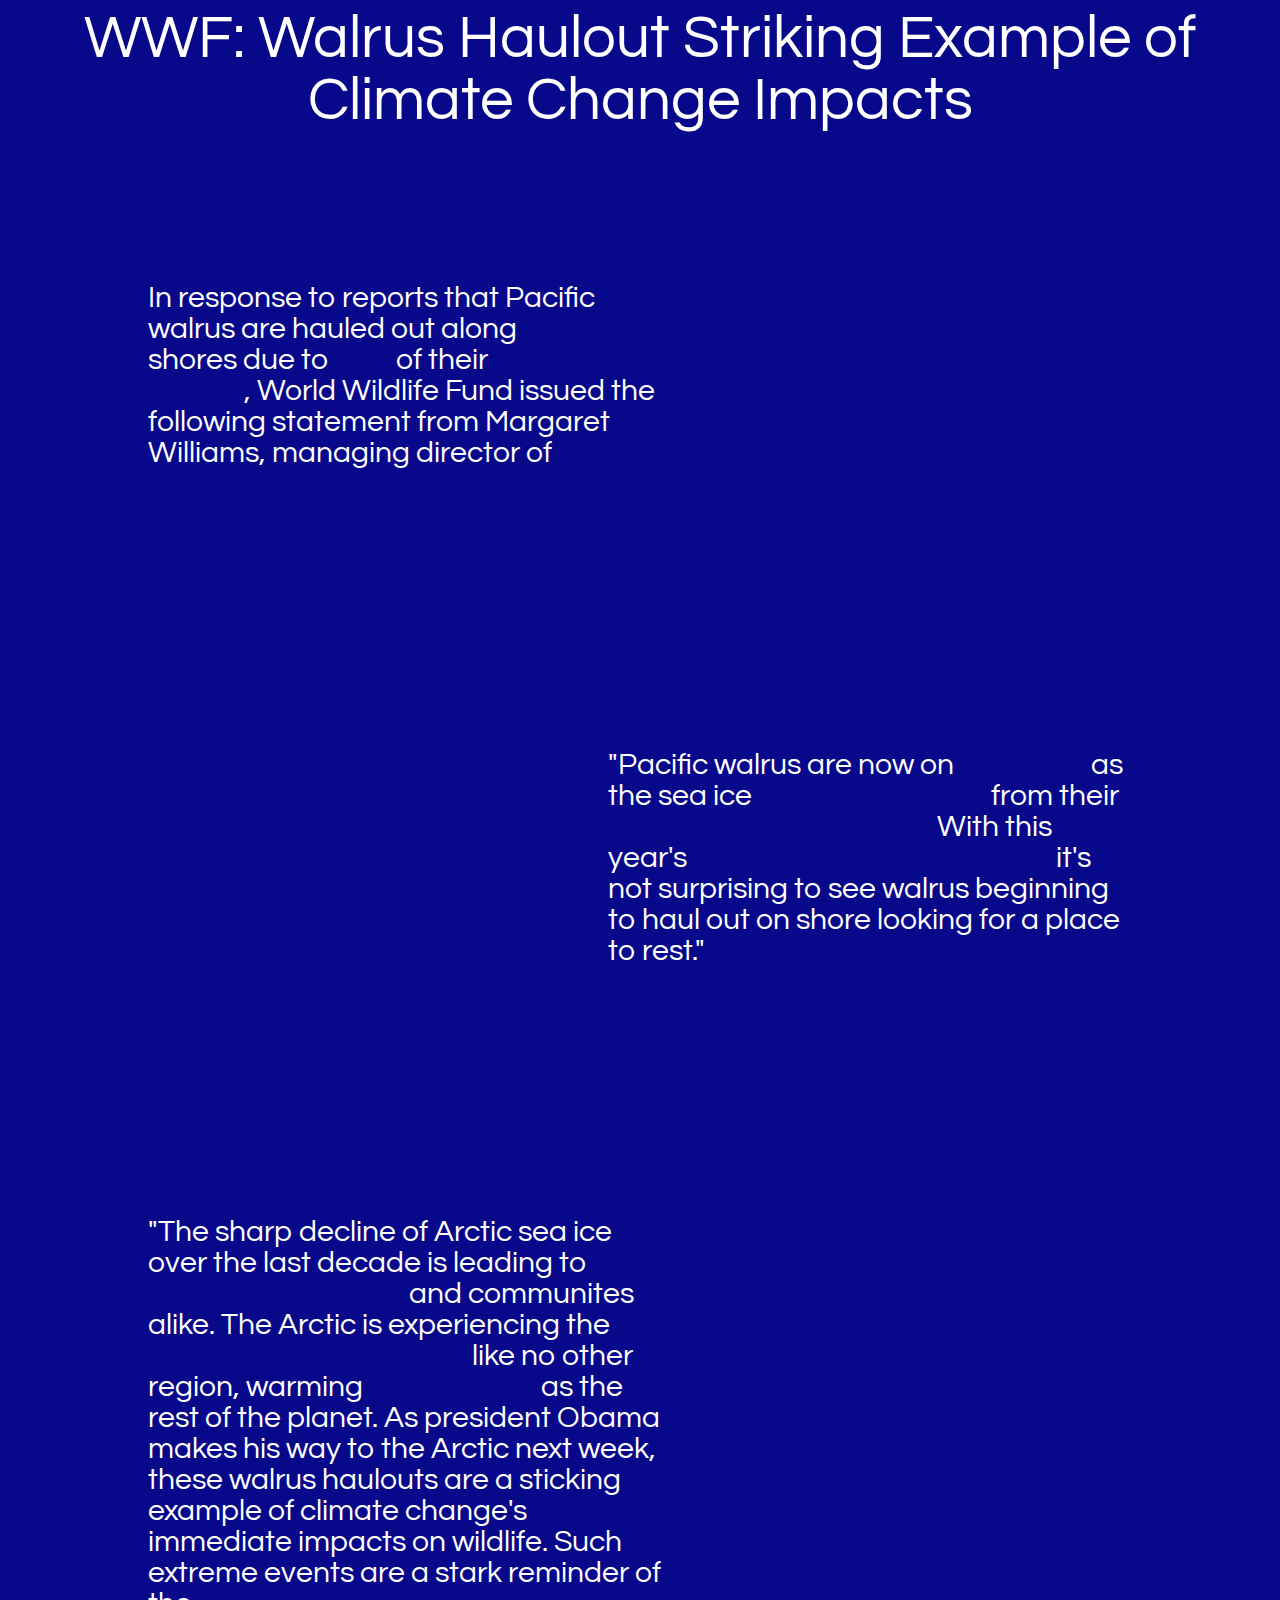
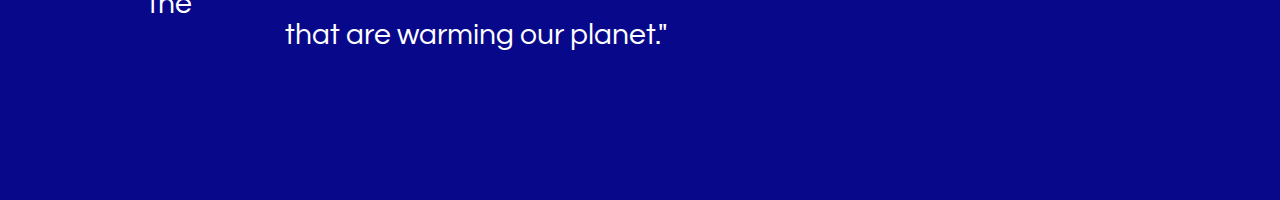
<file: a.html>
<!DOCTYPE html>

<head>
  <title>WWF: Walrus Haulout Striking Example of Climate Change Impacts</title>
  <link rel="stylesheet" href="pressrelease2.css">
</head>

<body>
  <div class="header">
WWF: Walrus Haulout Striking Example of Climate Change Impacts  </div>
 
  <div class="paragraph1">
  <div>
    In response to reports that Pacific walrus are hauled out along <a href="file:///Users/Erin/Desktop/Press%20Release%20Nonlinear/alaska.html">Alaska's </a>shores due to <a href="file:///Users/Erin/Desktop/Press%20Release%20Nonlinear/c.html">lack</a> of their <a href="file:///Users/Erin/Desktop/Press%20Release%20Nonlinear/d.html">sea ice habitat</a>, World Wildlife Fund issued the following statement from Margaret Williams, managing director of <a href="file:///Users/Erin/Desktop/Press%20Release%20Nonlinear/e.html">US Arctic programs:</a></div>
  </div>

 <div class="paragraph2">
    <div>
      "Pacific walrus are now on <a href="file:///Users/Erin/Desktop/Press%20Release%20Nonlinear/f.html">the move</a> as the sea ice <a href="file:///Users/Erin/Desktop/Press%20Release%20Nonlinear/g.html">has disappeared</a> from their <a href="file:///Users/Erin/Desktop/Press%20Release%20Nonlinear/f.html">preferred feeding areas.</a>  With this year's <a href="file:///Users/Erin/Desktop/Press%20Release%20Nonlinear/h.html">low summer sea ice extent,</a>  it's not surprising to see walrus beginning to haul out on shore looking for a place to rest."
    </div>
 </div>

  <div class="paragraph3">
    <div>
      "The sharp decline of Arctic sea ice over the last decade is leading to <a href="file:///Users/Erin/Desktop/Press%20Release%20Nonlinear/i.html">major changes for wildlife</a> and communites alike. The Arctic is experiencing the <a href="file:///Users/Erin/Desktop/Press%20Release%20Nonlinear/j.html">brunt of climate change</a> like no other region, warming<a href="file:///Users/Erin/Desktop/Press%20Release%20Nonlinear/k.html"> twice as fast</a> as the rest of the planet. As president Obama makes his way to the Arctic next week, these walrus haulouts are a sticking example of climate change's immediate impacts on wildlife. Such extreme events are a stark reminder of the <a href="file:///Users/Erin/Desktop/Press%20Release%20Nonlinear/l.html">urgent need to rachet down the emissions</a> that are warming our planet."

    </div>
 </div>




<script src="https://code.jquery.com/jquery-2.2.0.min.js">
</script>
<script>

  $(function() {

    $("a:link").addClass("faded");

  });

</script>


<!--
<script>
$('.paragraph2').click(function() {
$('.paragraph2').toggleClass();
});
</script>

<script>
$('.paragraph2').click(function() {
$('.paragraph2').animate({
   opacity: 0 
   left: "+=50",
   height: "toggle"
   },5000, function() {
  });
});
</script>


<script>
$(".paragraph1:contains('Pacific walrus')").html(function(_, html) {
   return html.replace(/(Pacific walrus)/g, '<span class="smallcaps">$1</span>');
});
</script>
-->

</body>
</file>
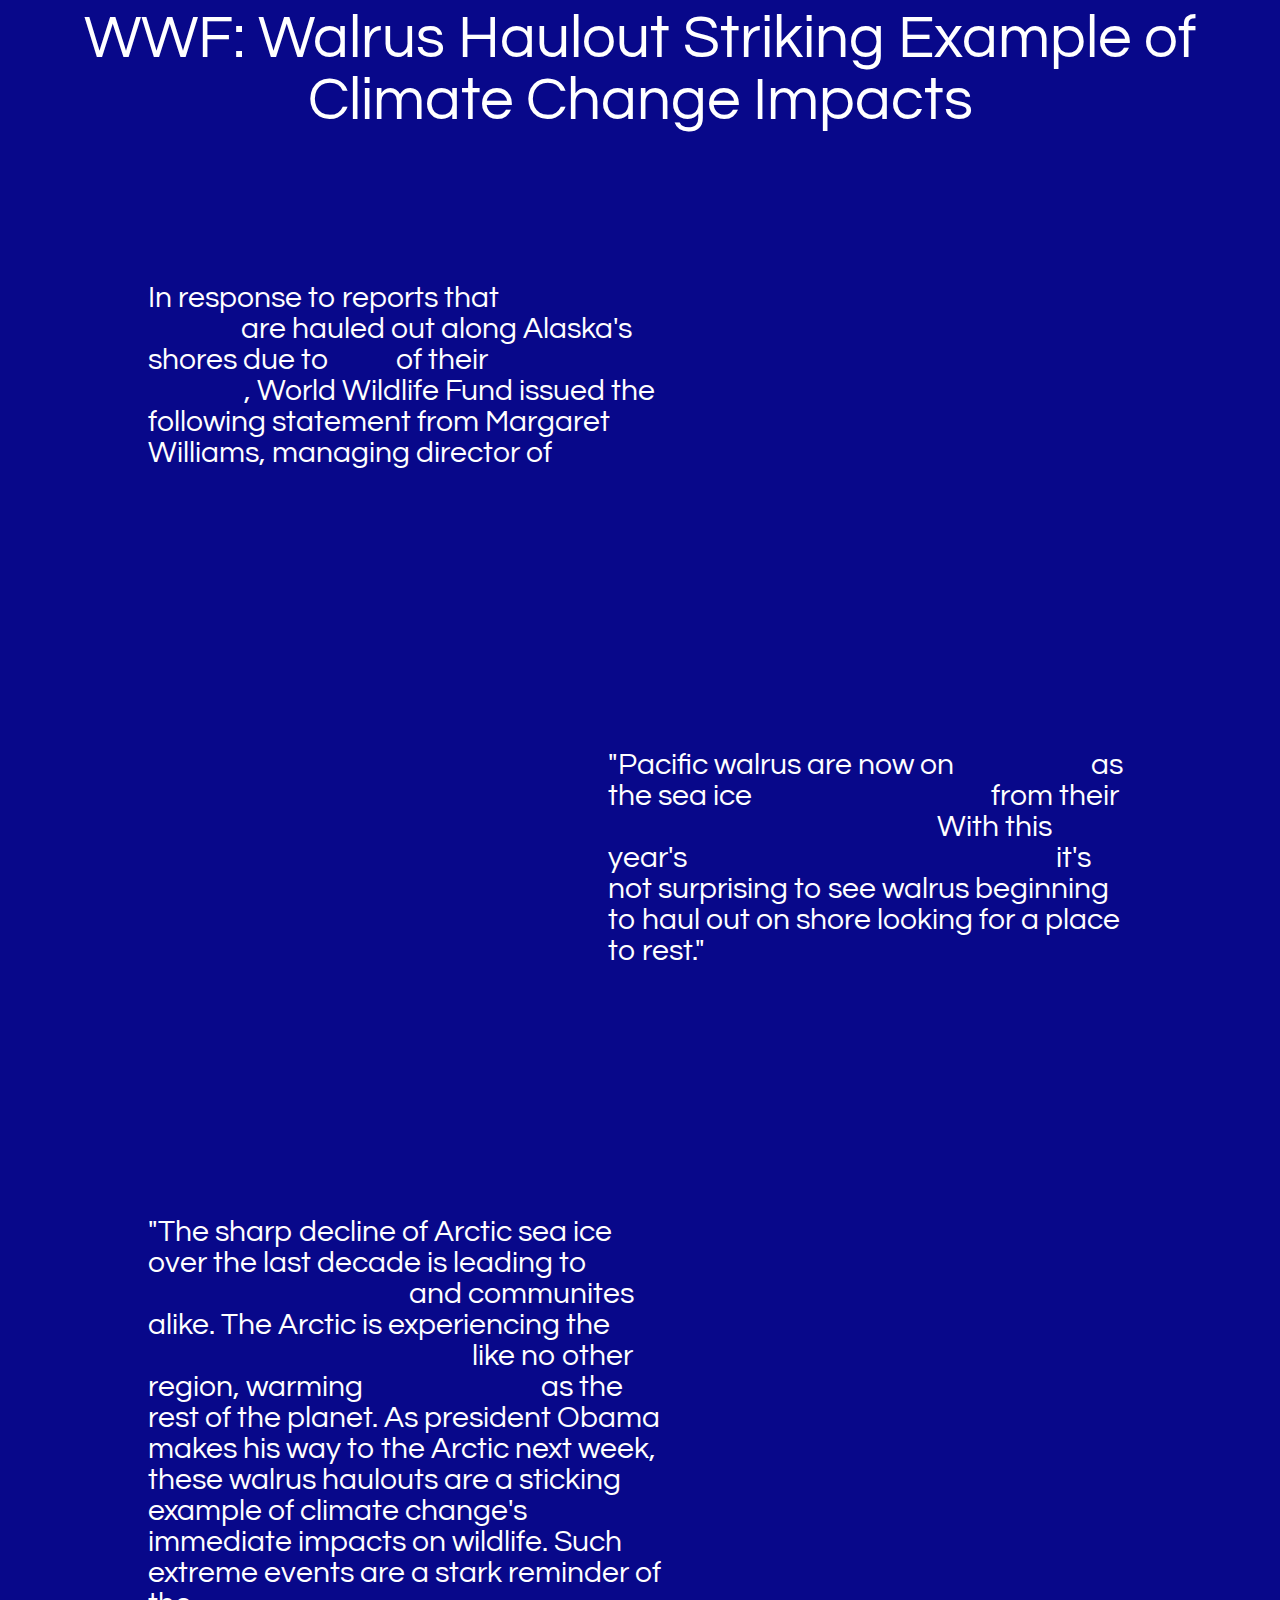
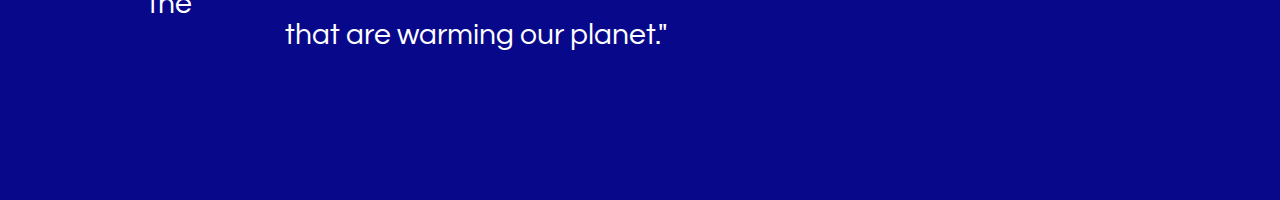
<file: alaska.html>
<!DOCTYPE html>

<head>
  <title>WWF: Walrus Haulout Striking Example of Climate Change Impacts</title>
  <link rel="stylesheet" href="pressrelease2.css">
</head>

<body>
  <div class="header">
WWF: Walrus Haulout Striking Example of Climate Change Impacts  </div>
 
  <div class="paragraph1">
  <div>
    In response to reports that <a href="file:///Users/Erin/Desktop/Press%20Release%20Nonlinear/a.html">Pacific walrus</a> are hauled out along Alaska's shores due to <a href="file:///Users/Erin/Desktop/Press%20Release%20Nonlinear/c.html">lack</a> of their <a href="file:///Users/Erin/Desktop/Press%20Release%20Nonlinear/d.html">sea ice habitat</a>, World Wildlife Fund issued the following statement from Margaret Williams, managing director of <a href="file:///Users/Erin/Desktop/Press%20Release%20Nonlinear/e.html">US Arctic programs:</a></div>
  </div>

 <div class="paragraph2">
    <div>
      "Pacific walrus are now on <a href="file:///Users/Erin/Desktop/Press%20Release%20Nonlinear/f.html">the move</a> as the sea ice <a href="file:///Users/Erin/Desktop/Press%20Release%20Nonlinear/g.html">has disappeared</a> from their <a href="file:///Users/Erin/Desktop/Press%20Release%20Nonlinear/f.html">preferred feeding areas.</a>  With this year's <a href="file:///Users/Erin/Desktop/Press%20Release%20Nonlinear/h.html">low summer sea ice extent,</a>  it's not surprising to see walrus beginning to haul out on shore looking for a place to rest."
    </div>
 </div>

  <div class="paragraph3">
    <div>
      "The sharp decline of Arctic sea ice over the last decade is leading to <a href="file:///Users/Erin/Desktop/Press%20Release%20Nonlinear/i.html">major changes for wildlife</a> and communites alike. The Arctic is experiencing the <a href="file:///Users/Erin/Desktop/Press%20Release%20Nonlinear/j.html">brunt of climate change</a> like no other region, warming<a href="file:///Users/Erin/Desktop/Press%20Release%20Nonlinear/k.html"> twice as fast</a> as the rest of the planet. As president Obama makes his way to the Arctic next week, these walrus haulouts are a sticking example of climate change's immediate impacts on wildlife. Such extreme events are a stark reminder of the <a href="file:///Users/Erin/Desktop/Press%20Release%20Nonlinear/l.html">urgent need to rachet down the emissions</a> that are warming our planet."

    </div>
 </div>




<script src="https://code.jquery.com/jquery-2.2.0.min.js">
</script>
<script>

  $(function() {

    $("a:link").addClass("faded");

  });

</script>


<!--
<script>
$('.paragraph2').click(function() {
$('.paragraph2').toggleClass();
});
</script>

<script>
$('.paragraph2').click(function() {
$('.paragraph2').animate({
   opacity: 0 
   left: "+=50",
   height: "toggle"
   },5000, function() {
  });
});
</script>


<script>
$(".paragraph1:contains('Pacific walrus')").html(function(_, html) {
   return html.replace(/(Pacific walrus)/g, '<span class="smallcaps">$1</span>');
});
</script>
-->

</body>
</file>
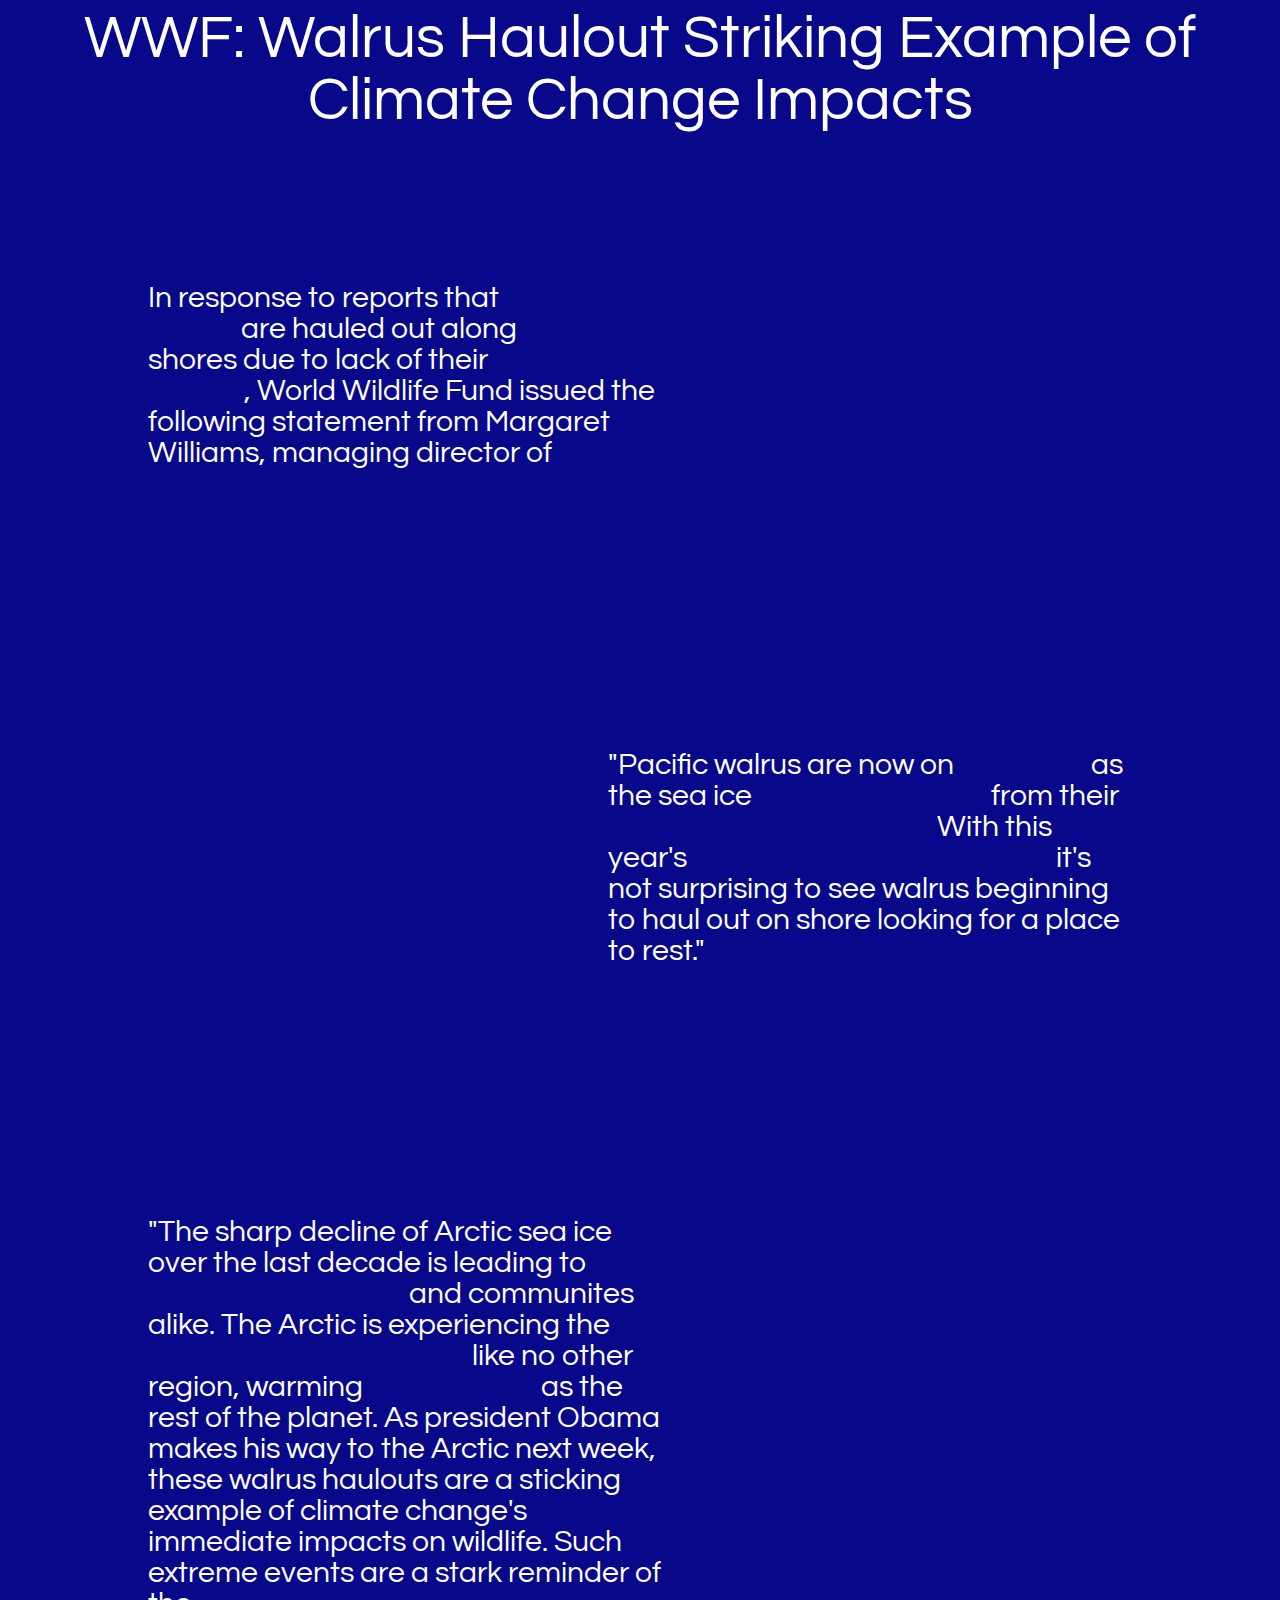
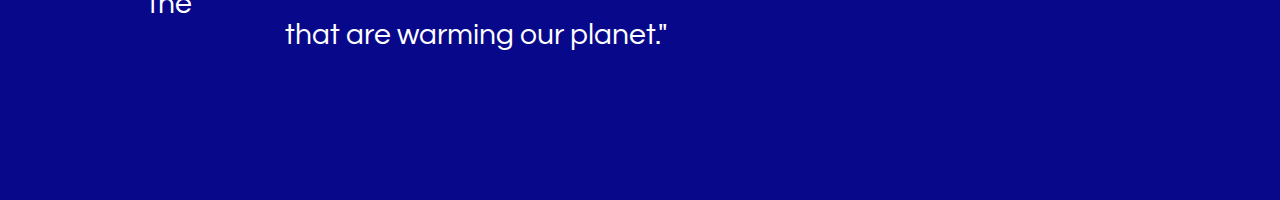
<file: c.html>
<!DOCTYPE html>

<head>
  <title>WWF: Walrus Haulout Striking Example of Climate Change Impacts</title>
  <link rel="stylesheet" href="pressrelease2.css">
</head>

<body>
  <div class="header">
WWF: Walrus Haulout Striking Example of Climate Change Impacts  </div>
 
  <div class="paragraph1">
  <div>
    In response to reports that <a href="file:///Users/Erin/Desktop/Press%20Release%20Nonlinear/a.html">Pacific walrus</a> are hauled out along <a href="file:///Users/Erin/Desktop/Press%20Release%20Nonlinear/alaska.html">Alaska's </a>shores due to lack of their <a href="file:///Users/Erin/Desktop/Press%20Release%20Nonlinear/d.html">sea ice habitat</a>, World Wildlife Fund issued the following statement from Margaret Williams, managing director of <a href="file:///Users/Erin/Desktop/Press%20Release%20Nonlinear/e.html">US Arctic programs:</a></div>
  </div>

 <div class="paragraph2">
    <div>
      "Pacific walrus are now on <a href="file:///Users/Erin/Desktop/Press%20Release%20Nonlinear/f.html">the move</a> as the sea ice <a href="file:///Users/Erin/Desktop/Press%20Release%20Nonlinear/g.html">has disappeared</a> from their <a href="file:///Users/Erin/Desktop/Press%20Release%20Nonlinear/f.html">preferred feeding areas.</a>  With this year's <a href="file:///Users/Erin/Desktop/Press%20Release%20Nonlinear/h.html">low summer sea ice extent,</a>  it's not surprising to see walrus beginning to haul out on shore looking for a place to rest."
    </div>
 </div>

  <div class="paragraph3">
    <div>
      "The sharp decline of Arctic sea ice over the last decade is leading to <a href="file:///Users/Erin/Desktop/Press%20Release%20Nonlinear/i.html">major changes for wildlife</a> and communites alike. The Arctic is experiencing the <a href="file:///Users/Erin/Desktop/Press%20Release%20Nonlinear/j.html">brunt of climate change</a> like no other region, warming<a href="file:///Users/Erin/Desktop/Press%20Release%20Nonlinear/k.html"> twice as fast</a> as the rest of the planet. As president Obama makes his way to the Arctic next week, these walrus haulouts are a sticking example of climate change's immediate impacts on wildlife. Such extreme events are a stark reminder of the <a href="file:///Users/Erin/Desktop/Press%20Release%20Nonlinear/l.html">urgent need to rachet down the emissions</a> that are warming our planet."

    </div>
 </div>




<script src="https://code.jquery.com/jquery-2.2.0.min.js">
</script>
<script>

  $(function() {

    $("a:link").addClass("faded");

  });

</script>


<!--
<script>
$('.paragraph2').click(function() {
$('.paragraph2').toggleClass();
});
</script>

<script>
$('.paragraph2').click(function() {
$('.paragraph2').animate({
   opacity: 0 
   left: "+=50",
   height: "toggle"
   },5000, function() {
  });
});
</script>


<script>
$(".paragraph1:contains('Pacific walrus')").html(function(_, html) {
   return html.replace(/(Pacific walrus)/g, '<span class="smallcaps">$1</span>');
});
</script>
-->

</body>
</file>
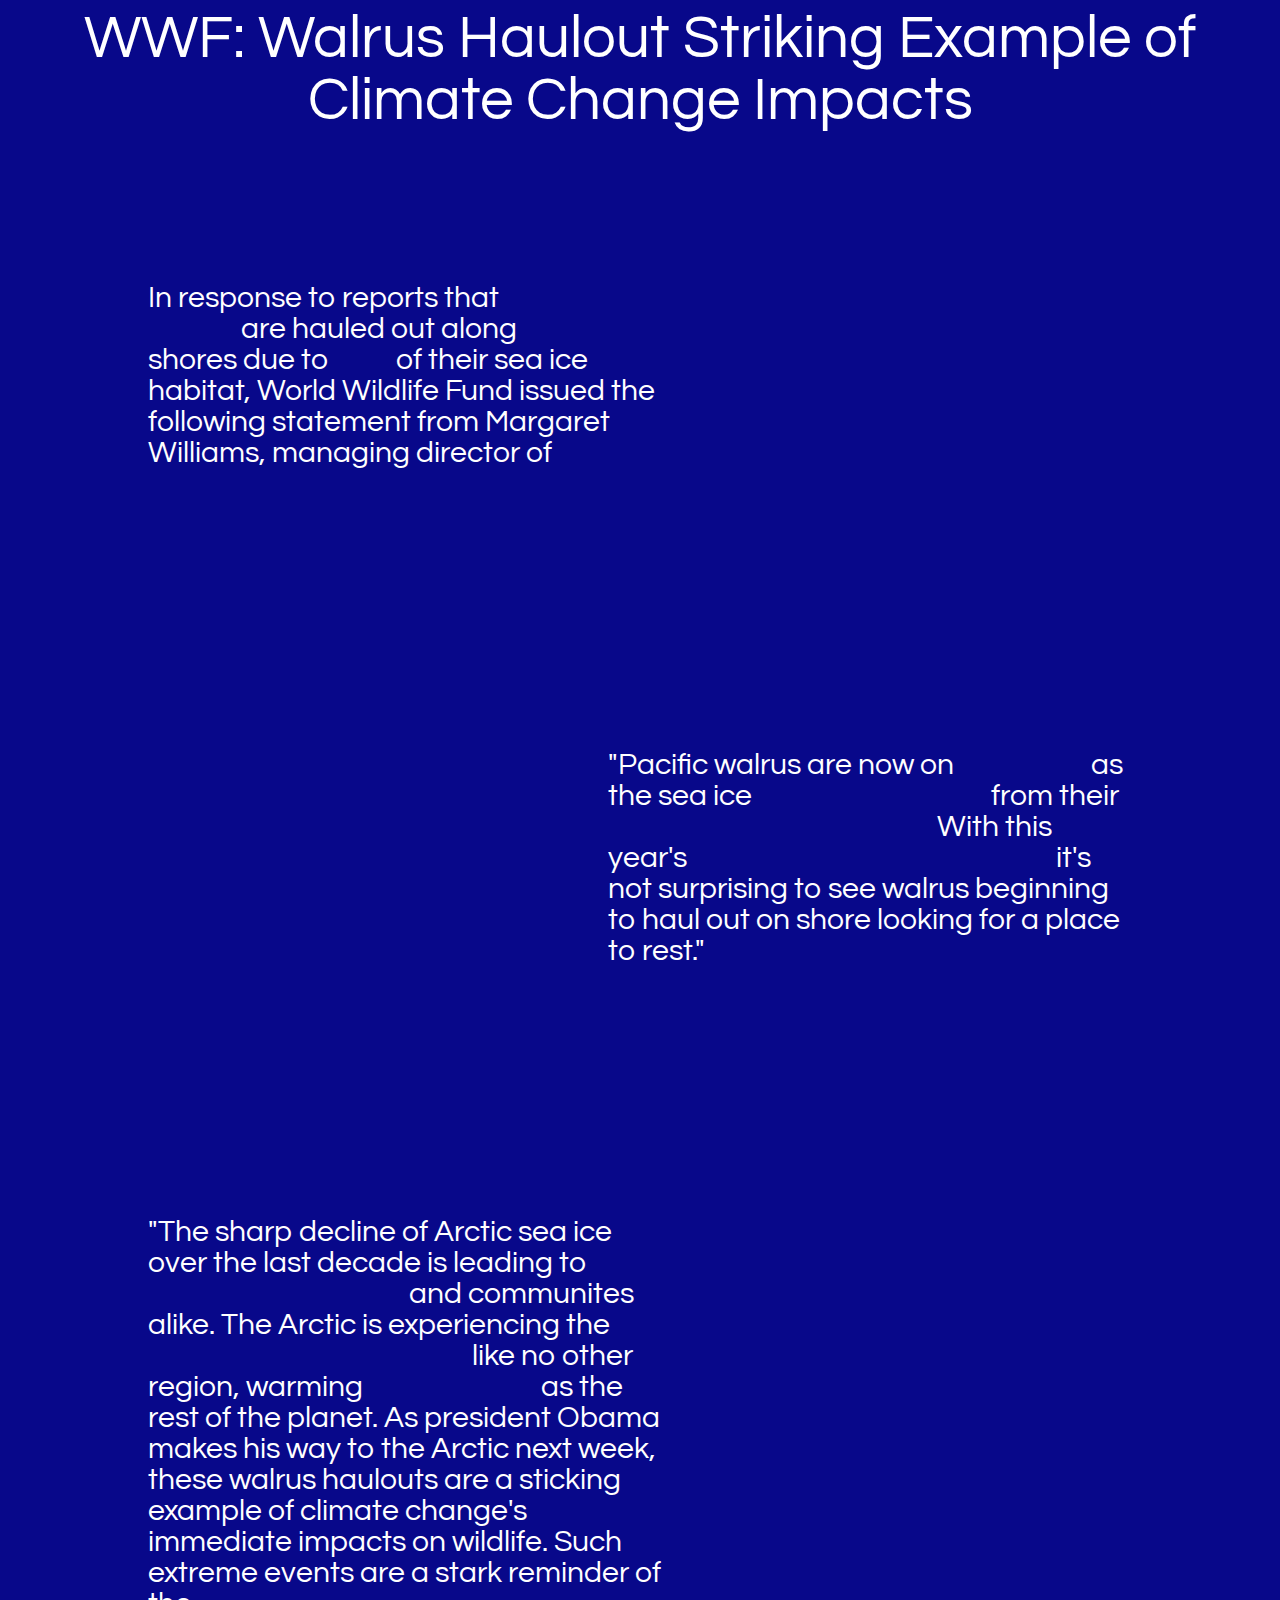
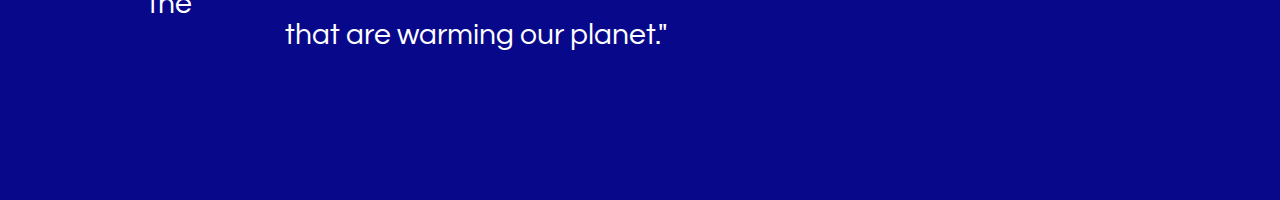
<file: d.html>
<!DOCTYPE html>

<head>
  <title>WWF: Walrus Haulout Striking Example of Climate Change Impacts</title>
  <link rel="stylesheet" href="pressrelease2.css">
</head>

<body>
  <div class="header">
WWF: Walrus Haulout Striking Example of Climate Change Impacts  </div>
 
  <div class="paragraph1">
  <div>
    In response to reports that <a href="file:///Users/Erin/Desktop/Press%20Release%20Nonlinear/a.html">Pacific walrus</a> are hauled out along <a href="file:///Users/Erin/Desktop/Press%20Release%20Nonlinear/alaska.html">Alaska's </a>shores due to <a href="file:///Users/Erin/Desktop/Press%20Release%20Nonlinear/c.html">lack</a> of their sea ice habitat, World Wildlife Fund issued the following statement from Margaret Williams, managing director of <a href="file:///Users/Erin/Desktop/Press%20Release%20Nonlinear/e.html">US Arctic programs:</a></div>
  </div>

 <div class="paragraph2">
    <div>
      "Pacific walrus are now on <a href="file:///Users/Erin/Desktop/Press%20Release%20Nonlinear/f.html">the move</a> as the sea ice <a href="file:///Users/Erin/Desktop/Press%20Release%20Nonlinear/g.html">has disappeared</a> from their <a href="file:///Users/Erin/Desktop/Press%20Release%20Nonlinear/f.html">preferred feeding areas.</a>  With this year's <a href="file:///Users/Erin/Desktop/Press%20Release%20Nonlinear/h.html">low summer sea ice extent,</a>  it's not surprising to see walrus beginning to haul out on shore looking for a place to rest."
    </div>
 </div>

  <div class="paragraph3">
    <div>
      "The sharp decline of Arctic sea ice over the last decade is leading to <a href="file:///Users/Erin/Desktop/Press%20Release%20Nonlinear/i.html">major changes for wildlife</a> and communites alike. The Arctic is experiencing the <a href="file:///Users/Erin/Desktop/Press%20Release%20Nonlinear/j.html">brunt of climate change</a> like no other region, warming<a href="file:///Users/Erin/Desktop/Press%20Release%20Nonlinear/k.html"> twice as fast</a> as the rest of the planet. As president Obama makes his way to the Arctic next week, these walrus haulouts are a sticking example of climate change's immediate impacts on wildlife. Such extreme events are a stark reminder of the <a href="file:///Users/Erin/Desktop/Press%20Release%20Nonlinear/l.html">urgent need to rachet down the emissions</a> that are warming our planet."

    </div>
 </div>




<script src="https://code.jquery.com/jquery-2.2.0.min.js">
</script>
<script>

  $(function() {

    $("a:link").addClass("faded");

  });

</script>


<!--
<script>
$('.paragraph2').click(function() {
$('.paragraph2').toggleClass();
});
</script>

<script>
$('.paragraph2').click(function() {
$('.paragraph2').animate({
   opacity: 0 
   left: "+=50",
   height: "toggle"
   },5000, function() {
  });
});
</script>


<script>
$(".paragraph1:contains('Pacific walrus')").html(function(_, html) {
   return html.replace(/(Pacific walrus)/g, '<span class="smallcaps">$1</span>');
});
</script>
-->

</body>
</file>
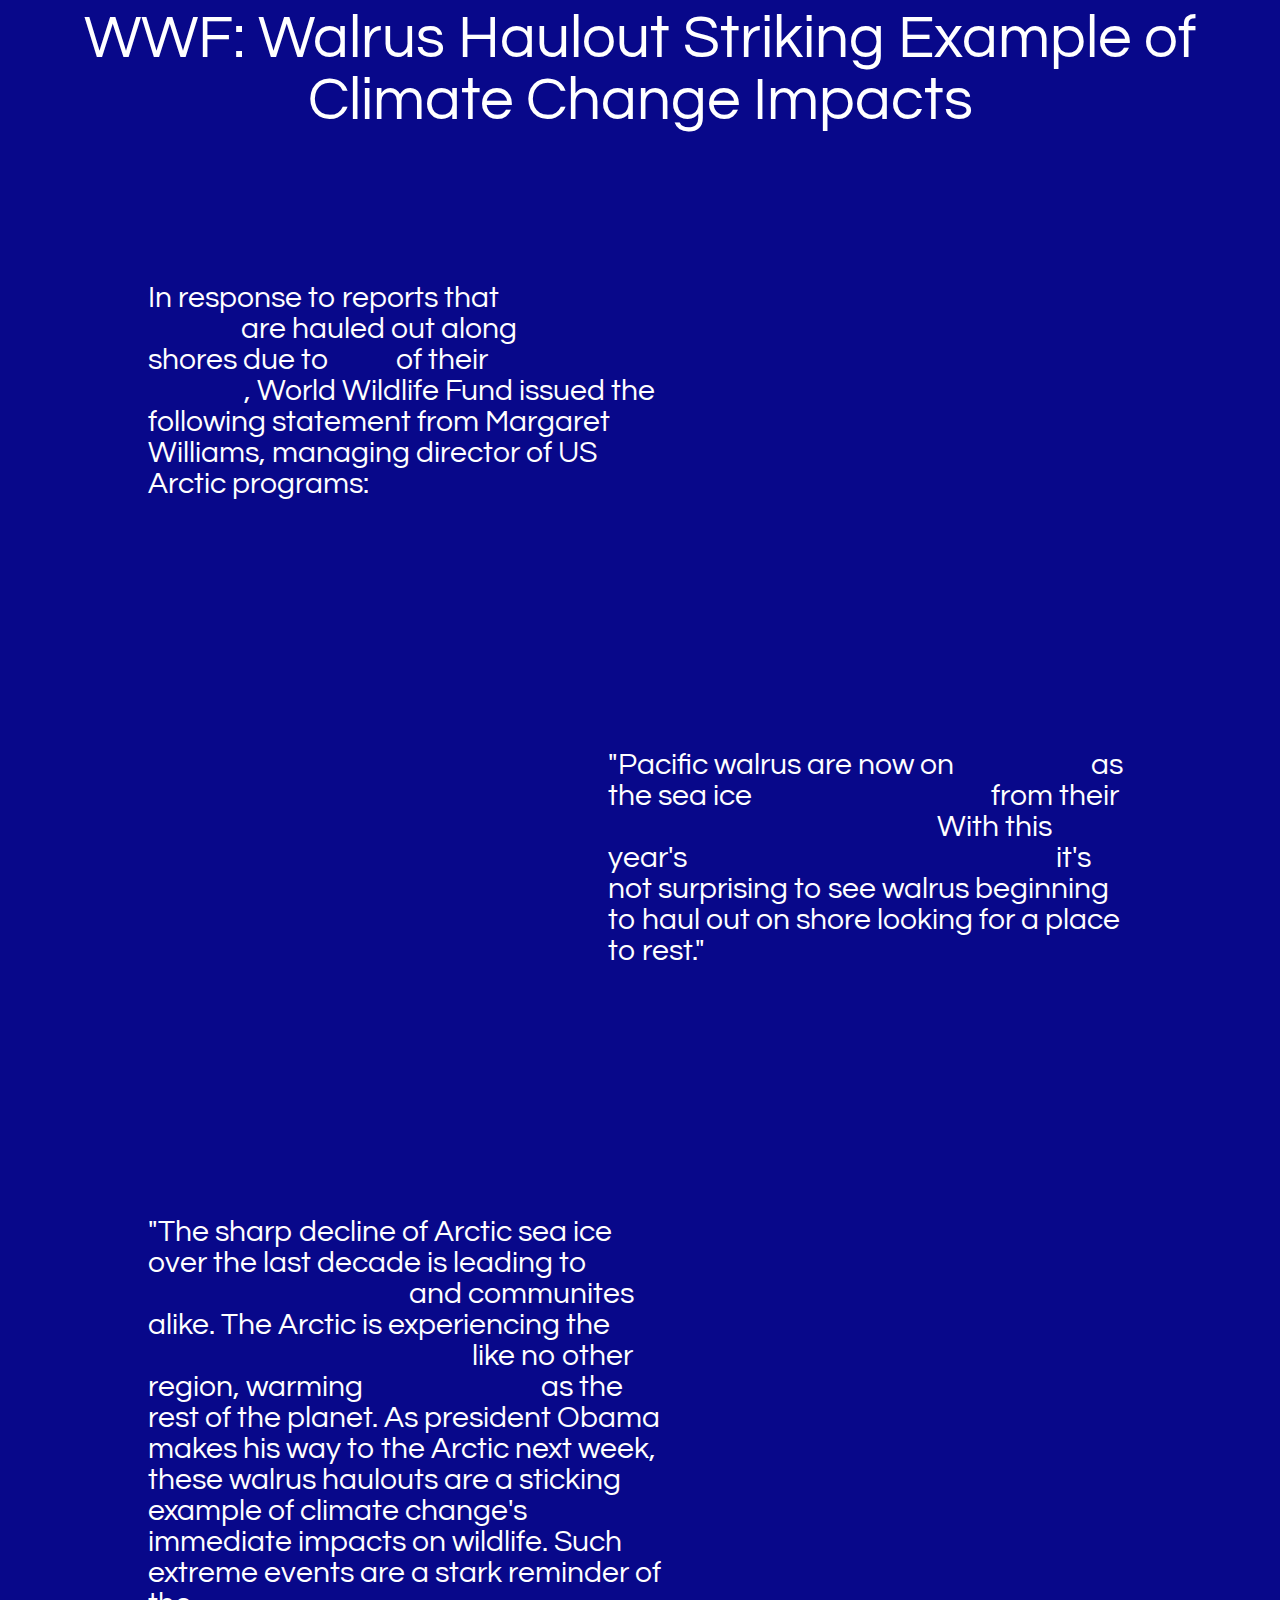
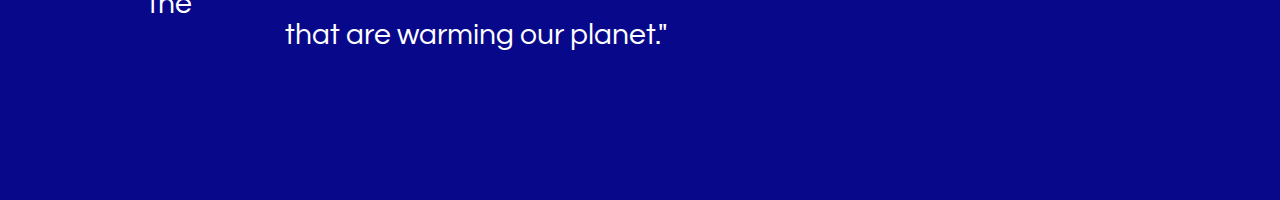
<file: e.html>
<!DOCTYPE html>

<head>
  <title>WWF: Walrus Haulout Striking Example of Climate Change Impacts</title>
  <link rel="stylesheet" href="pressrelease2.css">
</head>

<body>
  <div class="header">
WWF: Walrus Haulout Striking Example of Climate Change Impacts  </div>
 
  <div class="paragraph1">
  <div>
    In response to reports that <a href="file:///Users/Erin/Desktop/Press%20Release%20Nonlinear/a.html">Pacific walrus</a> are hauled out along <a href="file:///Users/Erin/Desktop/Press%20Release%20Nonlinear/alaska.html">Alaska's </a>shores due to <a href="file:///Users/Erin/Desktop/Press%20Release%20Nonlinear/c.html">lack</a> of their <a href="file:///Users/Erin/Desktop/Press%20Release%20Nonlinear/d.html">sea ice habitat</a>, World Wildlife Fund issued the following statement from Margaret Williams, managing director of US Arctic programs:</div>
  </div>

 <div class="paragraph2">
    <div>
      "Pacific walrus are now on <a href="file:///Users/Erin/Desktop/Press%20Release%20Nonlinear/f.html">the move</a> as the sea ice <a href="file:///Users/Erin/Desktop/Press%20Release%20Nonlinear/g.html">has disappeared</a> from their <a href="file:///Users/Erin/Desktop/Press%20Release%20Nonlinear/f.html">preferred feeding areas.</a>  With this year's <a href="file:///Users/Erin/Desktop/Press%20Release%20Nonlinear/h.html">low summer sea ice extent,</a>  it's not surprising to see walrus beginning to haul out on shore looking for a place to rest."
    </div>
 </div>

  <div class="paragraph3">
    <div>
      "The sharp decline of Arctic sea ice over the last decade is leading to <a href="file:///Users/Erin/Desktop/Press%20Release%20Nonlinear/i.html">major changes for wildlife</a> and communites alike. The Arctic is experiencing the <a href="file:///Users/Erin/Desktop/Press%20Release%20Nonlinear/j.html">brunt of climate change</a> like no other region, warming<a href="file:///Users/Erin/Desktop/Press%20Release%20Nonlinear/k.html"> twice as fast</a> as the rest of the planet. As president Obama makes his way to the Arctic next week, these walrus haulouts are a sticking example of climate change's immediate impacts on wildlife. Such extreme events are a stark reminder of the <a href="file:///Users/Erin/Desktop/Press%20Release%20Nonlinear/l.html">urgent need to rachet down the emissions</a> that are warming our planet."

    </div>
 </div>




<script src="https://code.jquery.com/jquery-2.2.0.min.js">
</script>
<script>

  $(function() {

    $("a:link").addClass("faded");

  });

</script>


<!--
<script>
$('.paragraph2').click(function() {
$('.paragraph2').toggleClass();
});
</script>

<script>
$('.paragraph2').click(function() {
$('.paragraph2').animate({
   opacity: 0 
   left: "+=50",
   height: "toggle"
   },5000, function() {
  });
});
</script>


<script>
$(".paragraph1:contains('Pacific walrus')").html(function(_, html) {
   return html.replace(/(Pacific walrus)/g, '<span class="smallcaps">$1</span>');
});
</script>
-->

</body>
</file>
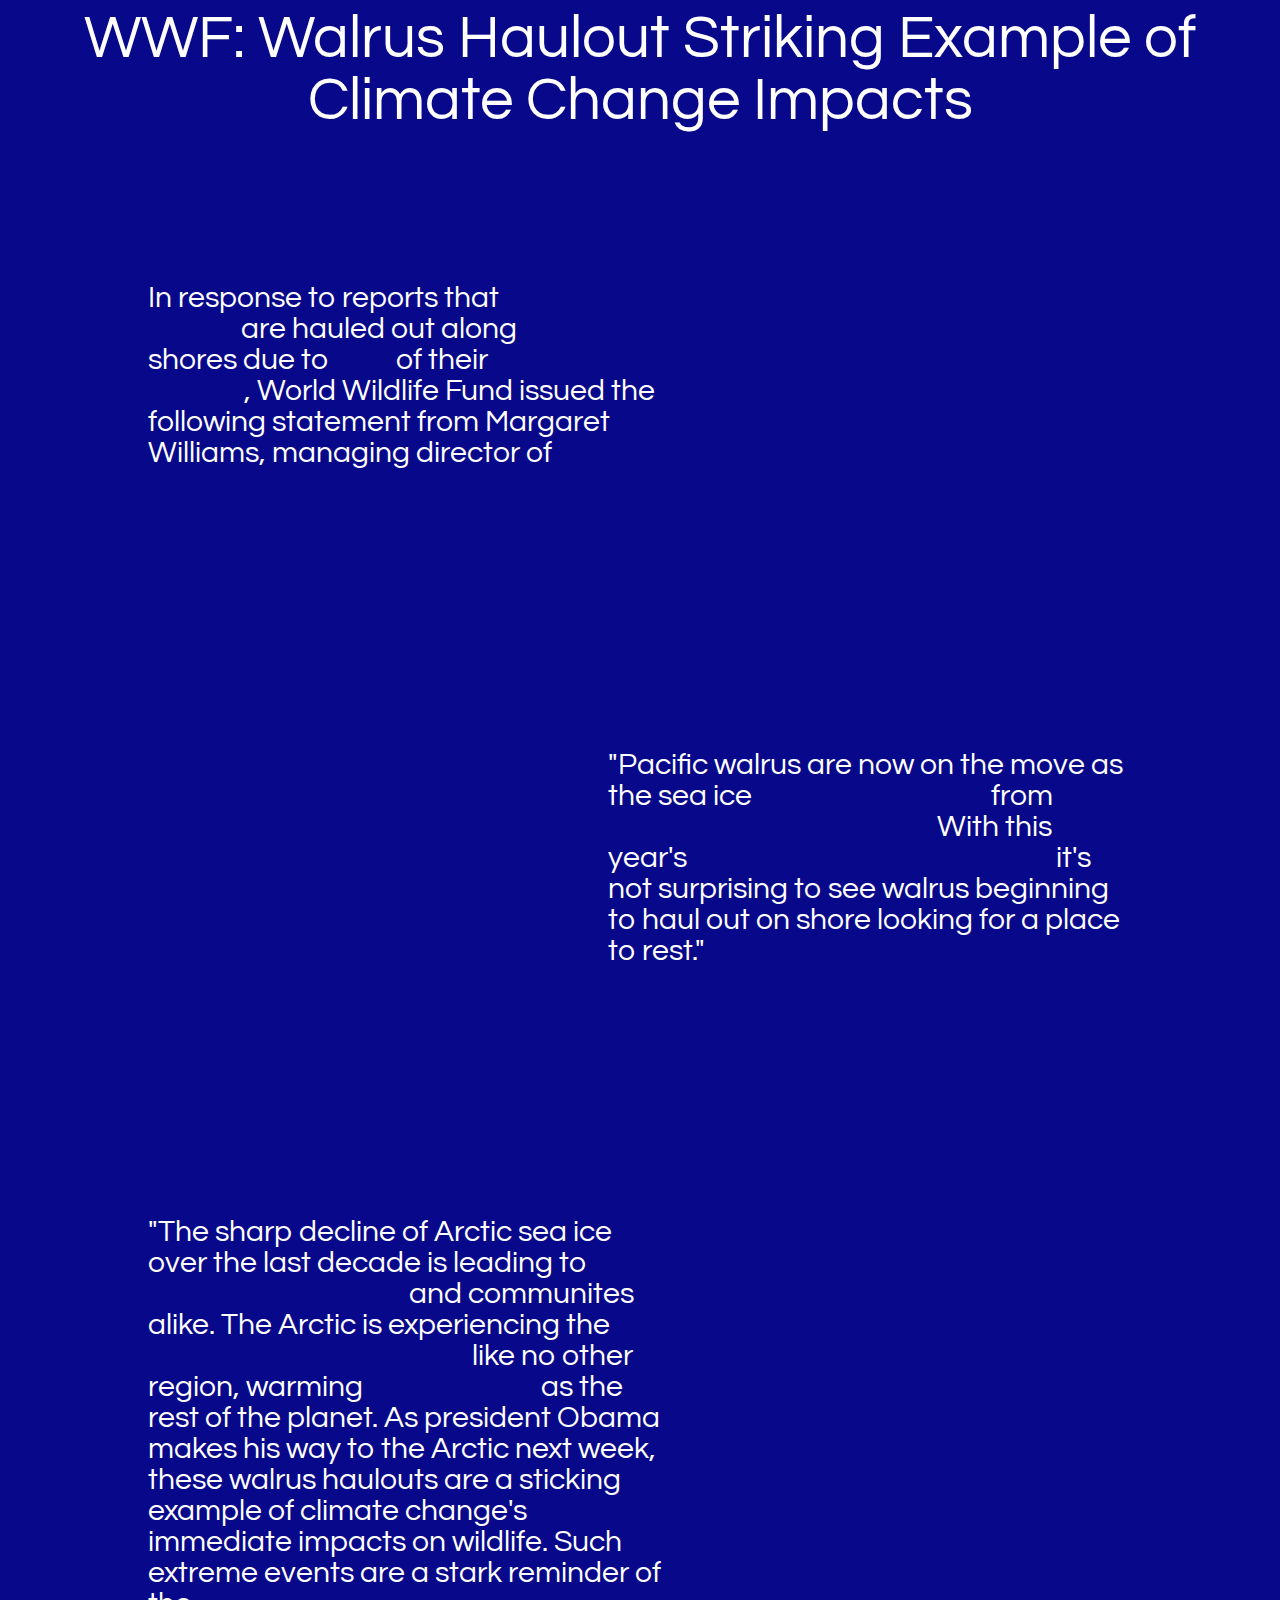
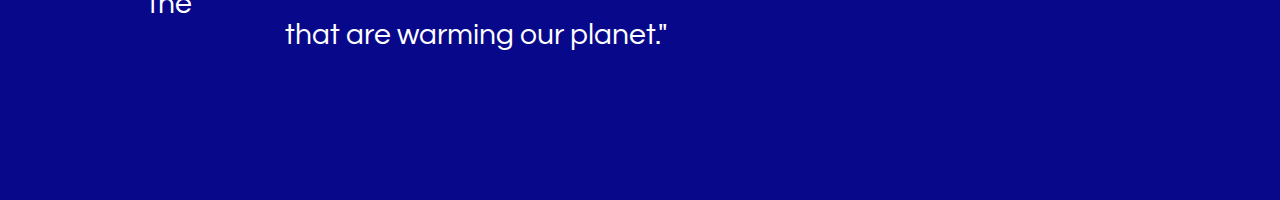
<file: f.html>
<!DOCTYPE html>

<head>
  <title>WWF: Walrus Haulout Striking Example of Climate Change Impacts</title>
  <link rel="stylesheet" href="pressrelease2.css">
</head>

<body>
  <div class="header">
WWF: Walrus Haulout Striking Example of Climate Change Impacts  </div>
 
  <div class="paragraph1">
  <div>
    In response to reports that <a href="file:///Users/Erin/Desktop/Press%20Release%20Nonlinear/a.html">Pacific walrus</a> are hauled out along <a href="file:///Users/Erin/Desktop/Press%20Release%20Nonlinear/alaska.html">Alaska's </a>shores due to <a href="file:///Users/Erin/Desktop/Press%20Release%20Nonlinear/c.html">lack</a> of their <a href="file:///Users/Erin/Desktop/Press%20Release%20Nonlinear/d.html">sea ice habitat</a>, World Wildlife Fund issued the following statement from Margaret Williams, managing director of <a href="file:///Users/Erin/Desktop/Press%20Release%20Nonlinear/e.html">US Arctic programs:</a></div>
  </div>

 <div class="paragraph2">
    <div>
      "Pacific walrus are now on the move as the sea ice <a href="file:///Users/Erin/Desktop/Press%20Release%20Nonlinear/g.html">has disappeared</a> from <a href="file:///Users/Erin/Desktop/Press%20Release%20Nonlinear/f.html">preferred feeding areas.</a>  With this year's <a href="file:///Users/Erin/Desktop/Press%20Release%20Nonlinear/h.html">low summer sea ice extent,</a>  it's not surprising to see walrus beginning to haul out on shore looking for a place to rest."
    </div>
 </div>

  <div class="paragraph3">
    <div>
      "The sharp decline of Arctic sea ice over the last decade is leading to <a href="file:///Users/Erin/Desktop/Press%20Release%20Nonlinear/i.html">major changes for wildlife</a> and communites alike. The Arctic is experiencing the <a href="file:///Users/Erin/Desktop/Press%20Release%20Nonlinear/j.html">brunt of climate change</a> like no other region, warming<a href="file:///Users/Erin/Desktop/Press%20Release%20Nonlinear/k.html"> twice as fast</a> as the rest of the planet. As president Obama makes his way to the Arctic next week, these walrus haulouts are a sticking example of climate change's immediate impacts on wildlife. Such extreme events are a stark reminder of the <a href="file:///Users/Erin/Desktop/Press%20Release%20Nonlinear/l.html">urgent need to rachet down the emissions</a> that are warming our planet."

    </div>
 </div>




<script src="https://code.jquery.com/jquery-2.2.0.min.js">
</script>
<script>

  $(function() {

    $("a:link").addClass("faded");

  });

</script>


<!--
<script>
$('.paragraph2').click(function() {
$('.paragraph2').toggleClass();
});
</script>

<script>
$('.paragraph2').click(function() {
$('.paragraph2').animate({
   opacity: 0 
   left: "+=50",
   height: "toggle"
   },5000, function() {
  });
});
</script>


<script>
$(".paragraph1:contains('Pacific walrus')").html(function(_, html) {
   return html.replace(/(Pacific walrus)/g, '<span class="smallcaps">$1</span>');
});
</script>
-->

</body>
</file>
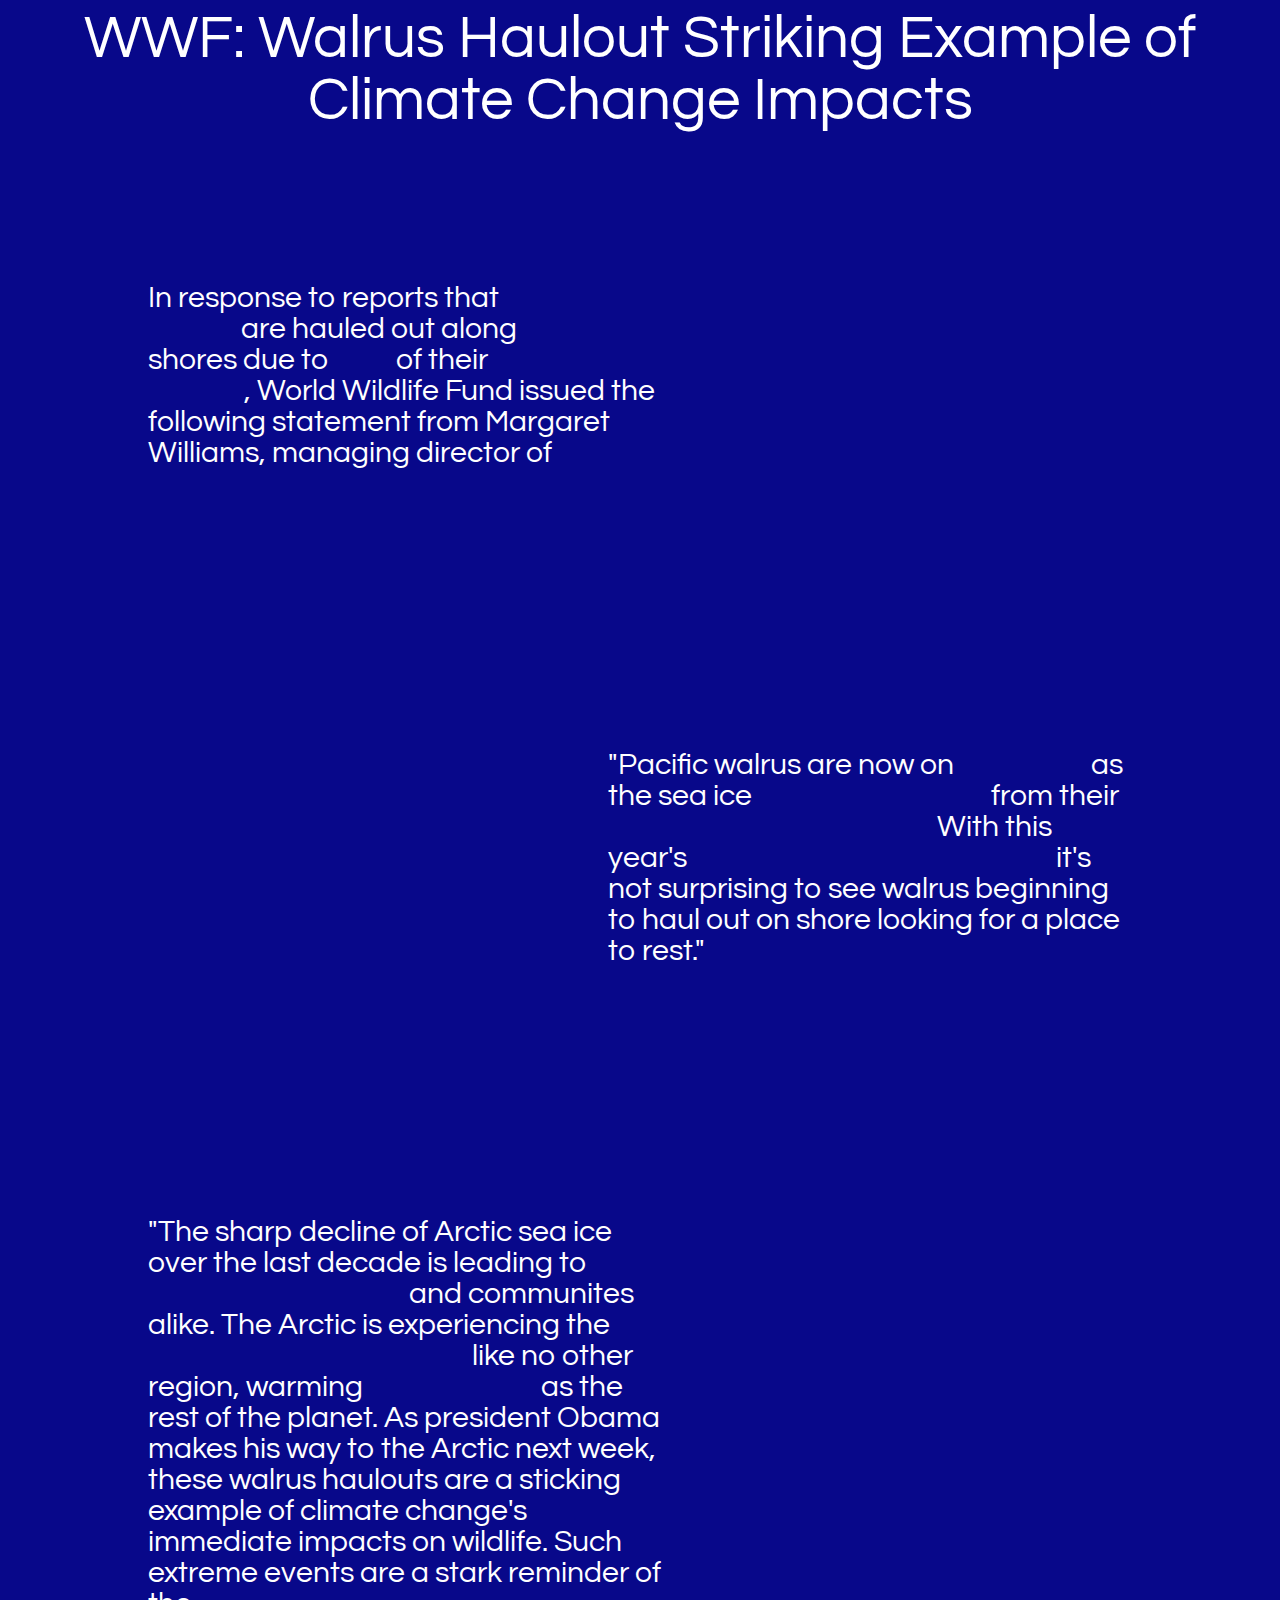
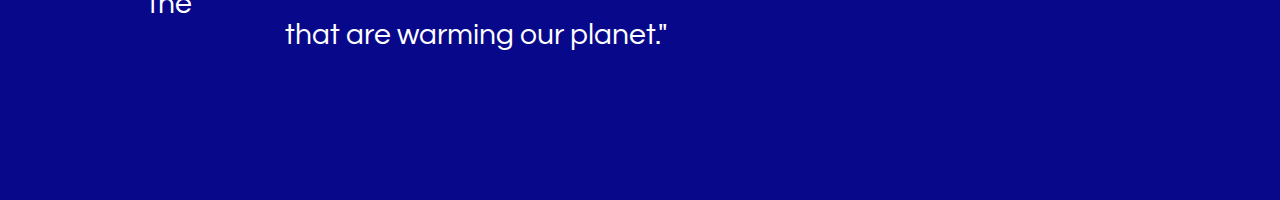
<file: g.html>
<!DOCTYPE html>

<head>
  <title>WWF: Walrus Haulout Striking Example of Climate Change Impacts</title>
  <link rel="stylesheet" href="pressrelease2.css">
</head>

<body>
  <div class="header">
WWF: Walrus Haulout Striking Example of Climate Change Impacts  </div>
 
  <div class="paragraph1">
  <div>
    In response to reports that <a href="file:///Users/Erin/Desktop/Press%20Release%20Nonlinear/a.html">Pacific walrus</a> are hauled out along <a href="file:///Users/Erin/Desktop/Press%20Release%20Nonlinear/alaska.html">Alaska's </a>shores due to <a href="file:///Users/Erin/Desktop/Press%20Release%20Nonlinear/c.html">lack</a> of their <a href="file:///Users/Erin/Desktop/Press%20Release%20Nonlinear/d.html">sea ice habitat</a>, World Wildlife Fund issued the following statement from Margaret Williams, managing director of <a href="file:///Users/Erin/Desktop/Press%20Release%20Nonlinear/e.html">US Arctic programs:</a></div>
  </div>

 <div class="paragraph2">
    <div>
      "Pacific walrus are now on <a href="file:///Users/Erin/Desktop/Press%20Release%20Nonlinear/f.html">the move</a> as the sea ice <a href="file:///Users/Erin/Desktop/Press%20Release%20Nonlinear/g.html">has disappeared</a> from their <a href="file:///Users/Erin/Desktop/Press%20Release%20Nonlinear/f.html">preferred feeding areas.</a>  With this year's <a href="file:///Users/Erin/Desktop/Press%20Release%20Nonlinear/h.html">low summer sea ice extent,</a>  it's not surprising to see walrus beginning to haul out on shore looking for a place to rest."
    </div>
 </div>

  <div class="paragraph3">
    <div>
      "The sharp decline of Arctic sea ice over the last decade is leading to <a href="file:///Users/Erin/Desktop/Press%20Release%20Nonlinear/i.html">major changes for wildlife</a> and communites alike. The Arctic is experiencing the <a href="file:///Users/Erin/Desktop/Press%20Release%20Nonlinear/j.html">brunt of climate change</a> like no other region, warming<a href="file:///Users/Erin/Desktop/Press%20Release%20Nonlinear/k.html"> twice as fast</a> as the rest of the planet. As president Obama makes his way to the Arctic next week, these walrus haulouts are a sticking example of climate change's immediate impacts on wildlife. Such extreme events are a stark reminder of the <a href="file:///Users/Erin/Desktop/Press%20Release%20Nonlinear/l.html">urgent need to rachet down the emissions</a> that are warming our planet."

    </div>
 </div>




<script src="https://code.jquery.com/jquery-2.2.0.min.js">
</script>
<script>

  $(function() {

    $("a:link").addClass("faded");

  });

</script>


<!--
<script>
$('.paragraph2').click(function() {
$('.paragraph2').toggleClass();
});
</script>

<script>
$('.paragraph2').click(function() {
$('.paragraph2').animate({
   opacity: 0 
   left: "+=50",
   height: "toggle"
   },5000, function() {
  });
});
</script>


<script>
$(".paragraph1:contains('Pacific walrus')").html(function(_, html) {
   return html.replace(/(Pacific walrus)/g, '<span class="smallcaps">$1</span>');
});
</script>
-->

</body>
</file>
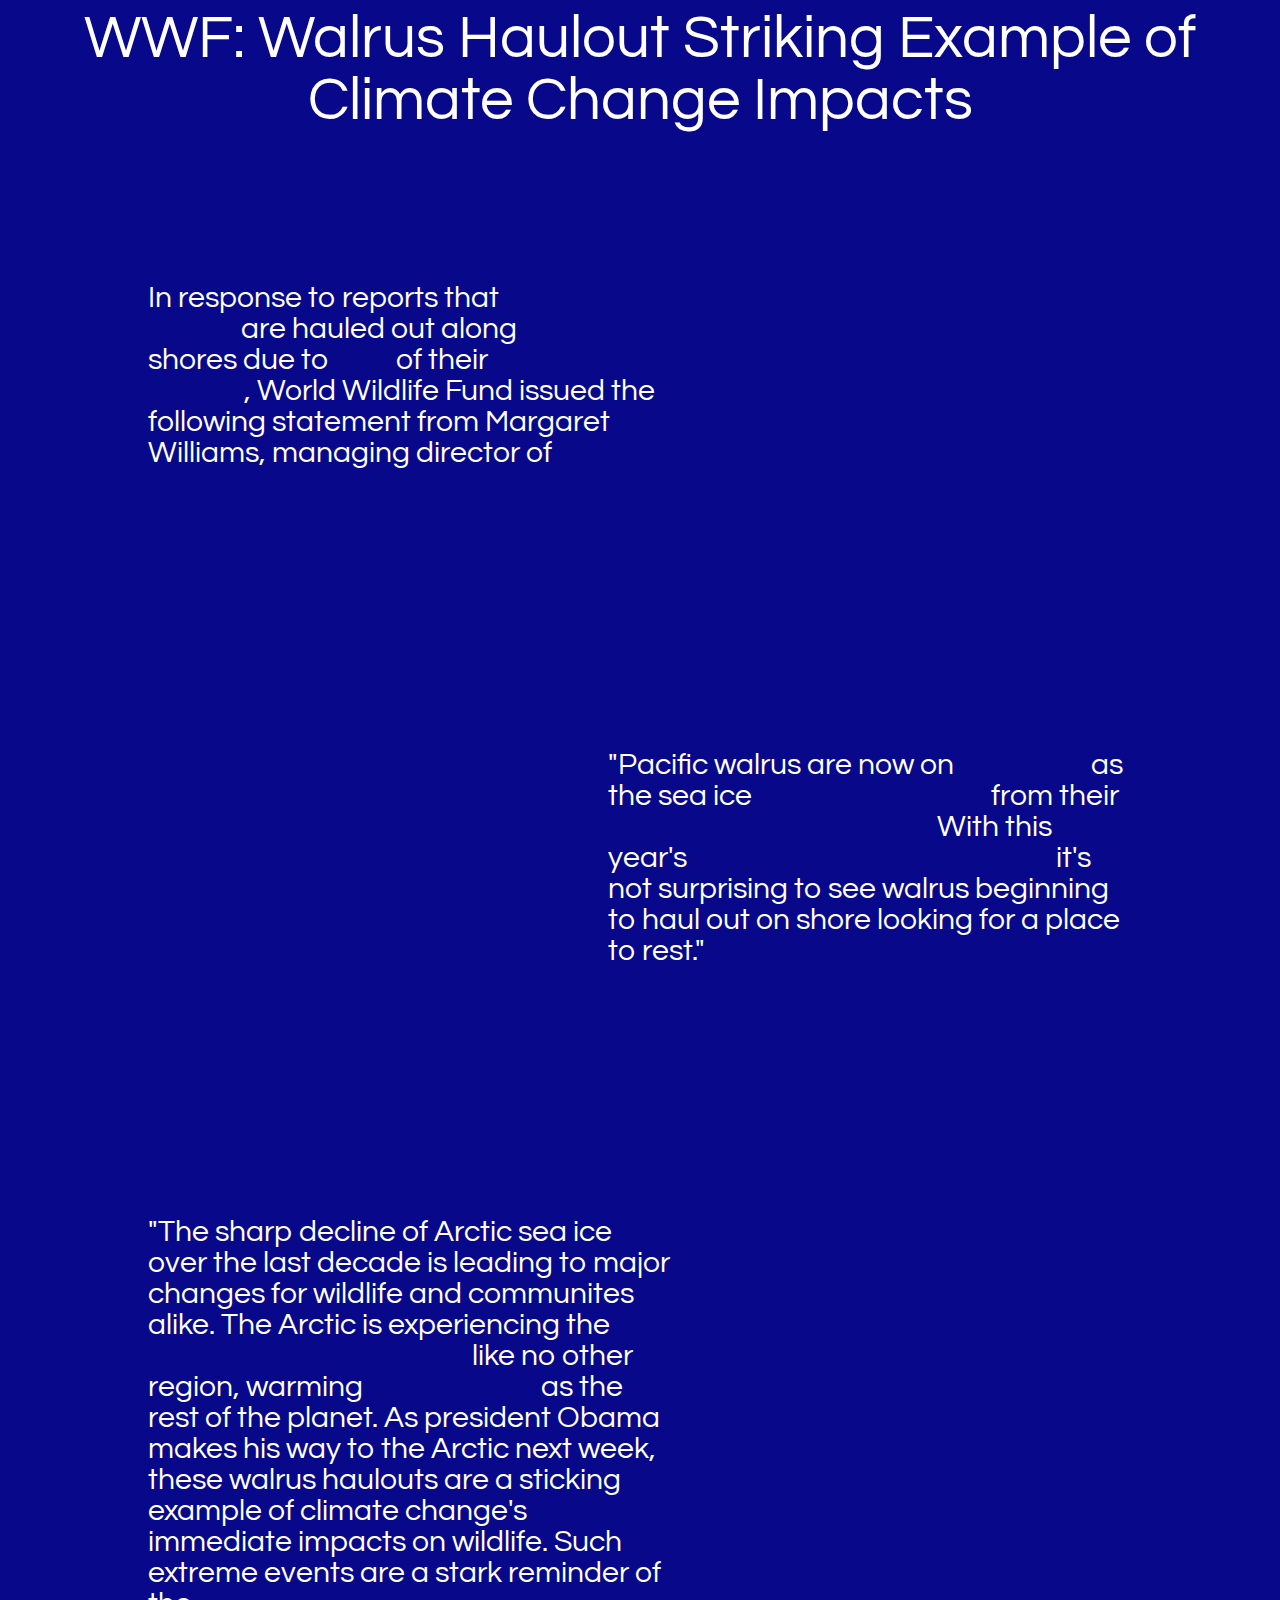
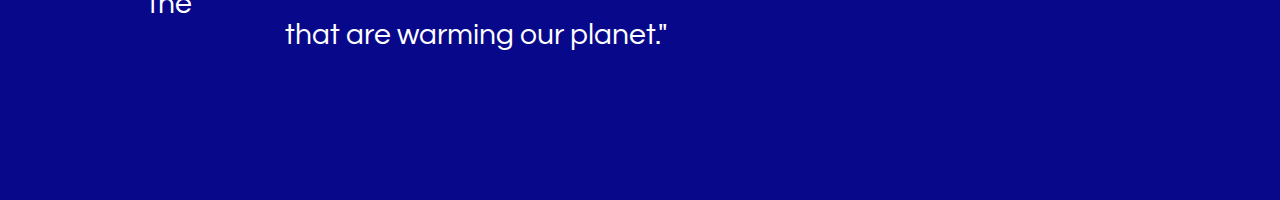
<file: i.html>
<!DOCTYPE html>

<head>
  <title>WWF: Walrus Haulout Striking Example of Climate Change Impacts</title>
  <link rel="stylesheet" href="pressrelease2.css">
</head>

<body>
  <div class="header">
WWF: Walrus Haulout Striking Example of Climate Change Impacts  </div>
 
  <div class="paragraph1">
  <div>
    In response to reports that <a href="file:///Users/Erin/Desktop/Press%20Release%20Nonlinear/a.html">Pacific walrus</a> are hauled out along <a href="file:///Users/Erin/Desktop/Press%20Release%20Nonlinear/alaska.html">Alaska's </a>shores due to <a href="file:///Users/Erin/Desktop/Press%20Release%20Nonlinear/c.html">lack</a> of their <a href="file:///Users/Erin/Desktop/Press%20Release%20Nonlinear/d.html">sea ice habitat</a>, World Wildlife Fund issued the following statement from Margaret Williams, managing director of <a href="file:///Users/Erin/Desktop/Press%20Release%20Nonlinear/e.html">US Arctic programs:</a></div>
  </div>

 <div class="paragraph2">
    <div>
      "Pacific walrus are now on <a href="file:///Users/Erin/Desktop/Press%20Release%20Nonlinear/f.html">the move</a> as the sea ice <a href="file:///Users/Erin/Desktop/Press%20Release%20Nonlinear/g.html">has disappeared</a> from their <a href="file:///Users/Erin/Desktop/Press%20Release%20Nonlinear/f.html">preferred feeding areas.</a>  With this year's <a href="file:///Users/Erin/Desktop/Press%20Release%20Nonlinear/h.html">low summer sea ice extent,</a>  it's not surprising to see walrus beginning to haul out on shore looking for a place to rest."
    </div>
 </div>

  <div class="paragraph3">
    <div>
      "The sharp decline of Arctic sea ice over the last decade is leading to major changes for wildlife and communites alike. The Arctic is experiencing the <a href="file:///Users/Erin/Desktop/Press%20Release%20Nonlinear/j.html">brunt of climate change</a> like no other region, warming<a href="file:///Users/Erin/Desktop/Press%20Release%20Nonlinear/k.html"> twice as fast</a> as the rest of the planet. As president Obama makes his way to the Arctic next week, these walrus haulouts are a sticking example of climate change's immediate impacts on wildlife. Such extreme events are a stark reminder of the <a href="file:///Users/Erin/Desktop/Press%20Release%20Nonlinear/l.html">urgent need to rachet down the emissions</a> that are warming our planet."

    </div>
 </div>




<script src="https://code.jquery.com/jquery-2.2.0.min.js">
</script>
<script>

  $(function() {

    $("a:link").addClass("faded");

  });

</script>


<!--
<script>
$('.paragraph2').click(function() {
$('.paragraph2').toggleClass();
});
</script>

<script>
$('.paragraph2').click(function() {
$('.paragraph2').animate({
   opacity: 0 
   left: "+=50",
   height: "toggle"
   },5000, function() {
  });
});
</script>


<script>
$(".paragraph1:contains('Pacific walrus')").html(function(_, html) {
   return html.replace(/(Pacific walrus)/g, '<span class="smallcaps">$1</span>');
});
</script>
-->

</body>
</file>
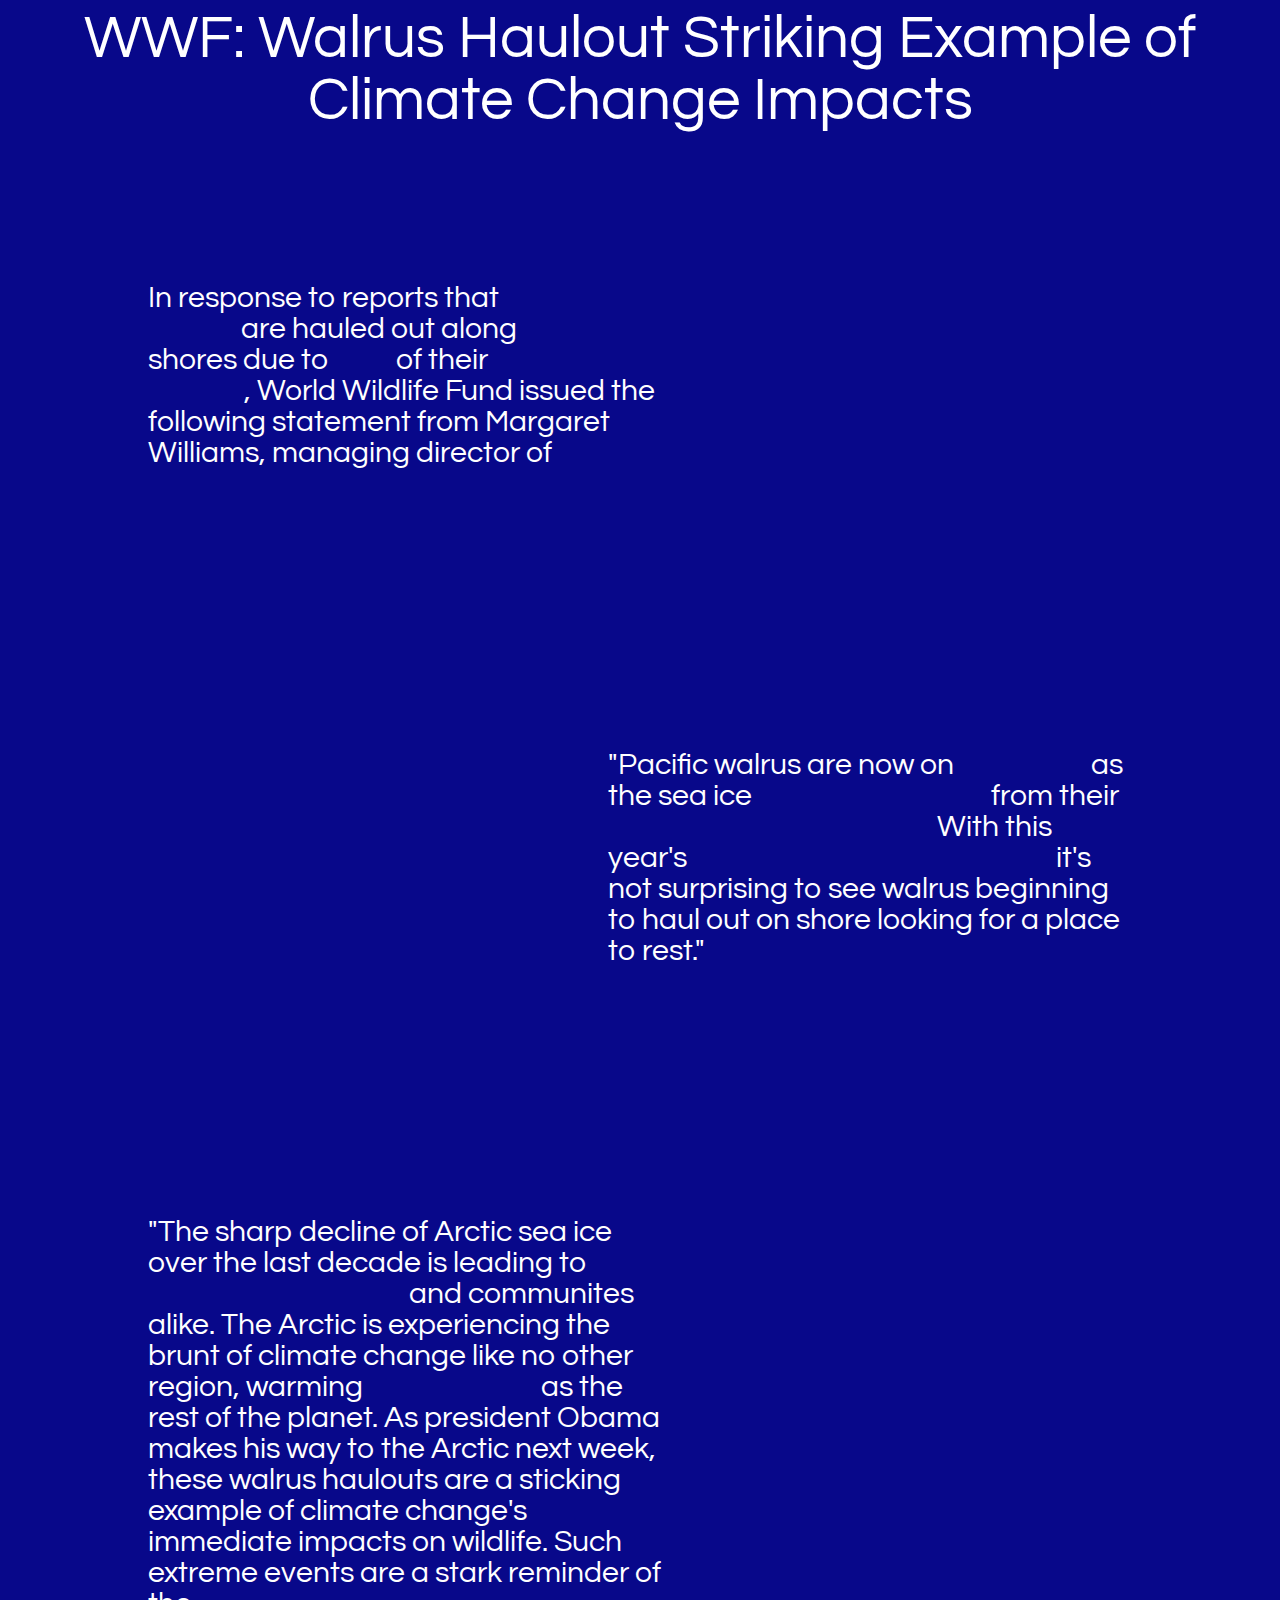
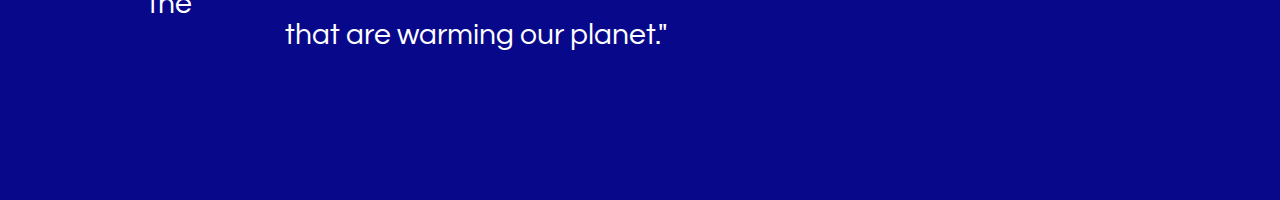
<file: j.html>
<!DOCTYPE html>

<head>
  <title>WWF: Walrus Haulout Striking Example of Climate Change Impacts</title>
  <link rel="stylesheet" href="pressrelease2.css">
</head>

<body>
  <div class="header">
WWF: Walrus Haulout Striking Example of Climate Change Impacts  </div>
 
  <div class="paragraph1">
  <div>
    In response to reports that <a href="file:///Users/Erin/Desktop/Press%20Release%20Nonlinear/a.html">Pacific walrus</a> are hauled out along <a href="file:///Users/Erin/Desktop/Press%20Release%20Nonlinear/alaska.html">Alaska's </a>shores due to <a href="file:///Users/Erin/Desktop/Press%20Release%20Nonlinear/c.html">lack</a> of their <a href="file:///Users/Erin/Desktop/Press%20Release%20Nonlinear/d.html">sea ice habitat</a>, World Wildlife Fund issued the following statement from Margaret Williams, managing director of <a href="file:///Users/Erin/Desktop/Press%20Release%20Nonlinear/e.html">US Arctic programs:</a></div>
  </div>

 <div class="paragraph2">
    <div>
      "Pacific walrus are now on <a href="file:///Users/Erin/Desktop/Press%20Release%20Nonlinear/f.html">the move</a> as the sea ice <a href="file:///Users/Erin/Desktop/Press%20Release%20Nonlinear/g.html">has disappeared</a> from their <a href="file:///Users/Erin/Desktop/Press%20Release%20Nonlinear/f.html">preferred feeding areas.</a>  With this year's <a href="file:///Users/Erin/Desktop/Press%20Release%20Nonlinear/h.html">low summer sea ice extent,</a>  it's not surprising to see walrus beginning to haul out on shore looking for a place to rest."
    </div>
 </div>

  <div class="paragraph3">
    <div>
      "The sharp decline of Arctic sea ice over the last decade is leading to <a href="file:///Users/Erin/Desktop/Press%20Release%20Nonlinear/i.html">major changes for wildlife</a> and communites alike. The Arctic is experiencing the brunt of climate change like no other region, warming<a href="file:///Users/Erin/Desktop/Press%20Release%20Nonlinear/k.html"> twice as fast</a> as the rest of the planet. As president Obama makes his way to the Arctic next week, these walrus haulouts are a sticking example of climate change's immediate impacts on wildlife. Such extreme events are a stark reminder of the <a href="file:///Users/Erin/Desktop/Press%20Release%20Nonlinear/l.html">urgent need to rachet down the emissions</a> that are warming our planet."

    </div>
 </div>




<script src="https://code.jquery.com/jquery-2.2.0.min.js">
</script>
<script>

  $(function() {

    $("a:link").addClass("faded");

  });

</script>


<!--
<script>
$('.paragraph2').click(function() {
$('.paragraph2').toggleClass();
});
</script>

<script>
$('.paragraph2').click(function() {
$('.paragraph2').animate({
   opacity: 0 
   left: "+=50",
   height: "toggle"
   },5000, function() {
  });
});
</script>


<script>
$(".paragraph1:contains('Pacific walrus')").html(function(_, html) {
   return html.replace(/(Pacific walrus)/g, '<span class="smallcaps">$1</span>');
});
</script>
-->

</body>
</file>
<file: pressrelease2.css>
@import url(https://fonts.googleapis.com/css?family=Questrial);


body {
	background-color: #08088A;
	color: white;
			font-family:'Questrial', sans-serif; ;

}

.header {text-align: center; 
		font-size: 60px;
		font-family: 
		padding: 75px;

		}

.place {text-align: center;
		font-size: 15px;
		font-family: helvetica;
		padding: 30px;
	}

.place-footer {text-align: center;
		font-size: 15px;
		font-family: helvetica;
		padding: 20px;
		}



.paragraph1 {
	font-size: 30px;
	padding color: transparent;
	padding: 100px;
	margin: 50px;
	margin-right: 500px;
	margin-left: 40px;
	
}

.paragraph2 {
	font-size: 30px;
	padding color: transparent;
	padding: 100px;
	margin: 50px;
	margin-right: 40px;
	margin-left: 500px;
	
}
.paragraph3 {
	font-size: 30px;
	padding color: transparent;
	padding: 100px;
	margin: 50px;
	margin-right: 500px;
	margin-left: 40px;

}


a:link {
    color: white;
    transition: opacity 5s linear;
}

/* visited link */
a:visited {
    color: white;
}

/* mouse over link */
a:hover {
    color: white;
    
}

/* selected link */
a:active {
    color: white;
}

a.faded {
opacity: 0;
}
</file>
